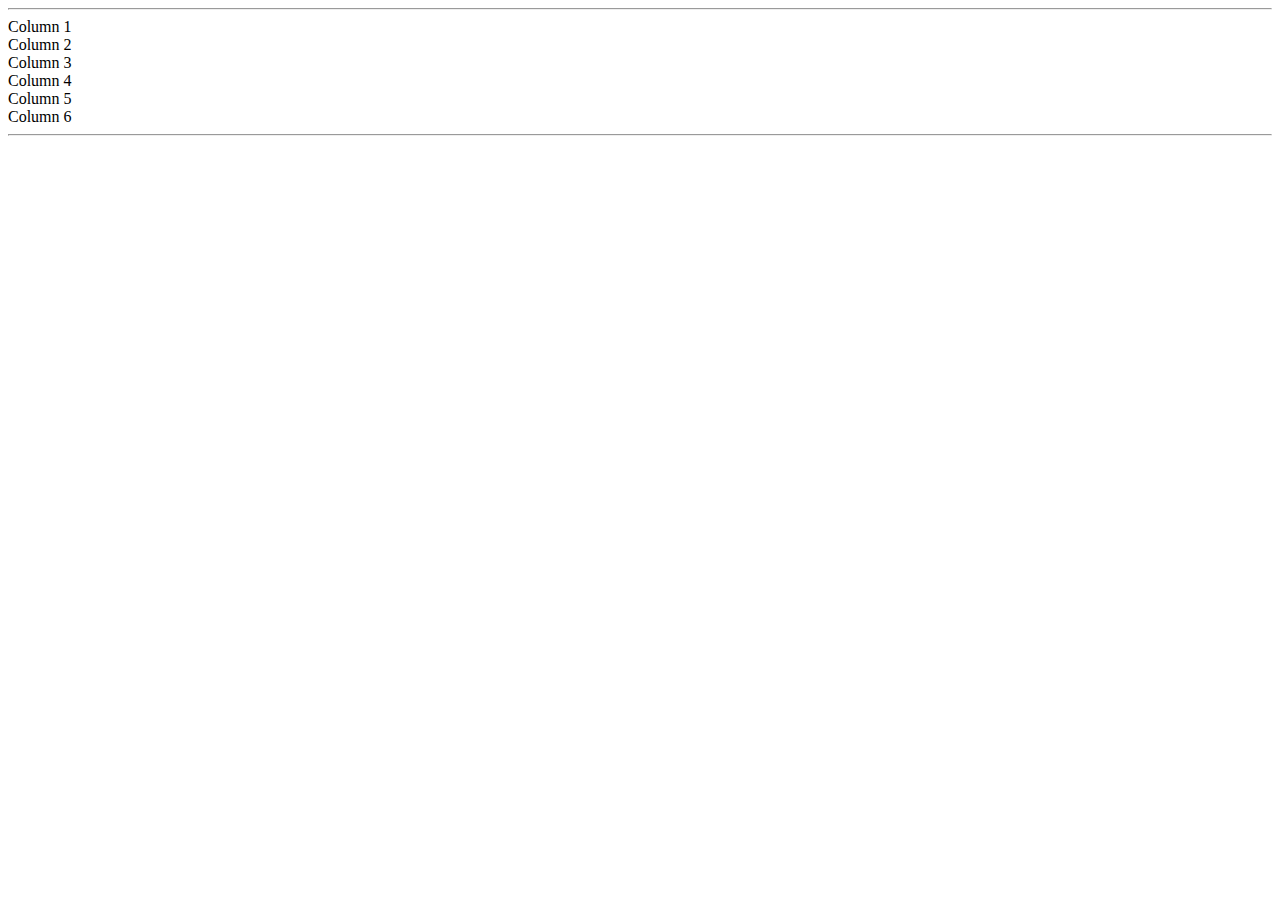
<file: Bootstrap/BS101_01 Bootstrap/index.html>
<!DOCTYPE html>
<html lang="en">
<head>
    <meta charset="UTF-8">
    <meta http-equiv="X-UA-Compatible" content="IE=edge">
    <meta name="viewport" content="width=device-width, initial-scale=1.0">
    <title>Document</title>

    <!-- Bootstrap link -->
    <link href="https://cdn.jsdelivr.net/npm/bootstrap@5.1.3/dist/css/bootstrap.min.css" rel="stylesheet" integrity="sha384-1BmE4kWBq78iYhFldvKuhfTAU6auU8tT94WrHftjDbrCEXSU1oBoqyl2QvZ6jIW3" crossorigin="anonymous">
    <!-- Bootstrap stylesheet must be before other stylesheets -->
    <link rel="stylesheet" href="styles.css">
</head>
<body>

<hr class="bg-success">

    <div class="container-xxl ">
        <div class="row  g-2">
          <div class="col-md-8 border">
            Column 1
          </div>
          <div class="col-md-3 border">
            Column 2
          </div>
          <div class="col-md-1 border">
            Column 3
          </div>
          <div class="col-md-8 border">
            Column 4
          </div>
          <div class="col-md-3 border">
            Column 5
          </div>
          <div class="col-md-1 border">
            Column 6
          </div>

        </div>
      </div>

<hr class="bg-success">

<!-- 

<div class="container-xxl">
    <div class="class1 border border-primary d-inline bg-primary  shadow"> This has some text</div>
    <div class="class2 border border-success d-inline bg-secondary ">This has some text</div>
    <div class="class3 border border-alert d-inline bg-primary ">This has some text</div>
    <div class="class4 border border-success d-inline bg-primary ">This has some text</div>

    <h3 class="align-baseline invisible">
        Some h3 invicible text inhere
    </h3>

    <h3 class="align-baseline opacity-50 text-center">
        Some h3 opacity text text-center inhere
    </h3>

    <h3 class="align-baseline opacity-50 text-end">
        Some h3 opacity text text-end inhere
    </h3>

    <div class="text-break text-lowercase fs-1">
        Font size 1 Lorem ipsum dolor sit, amet consectetur adipisicing elit. Quia impedit aspernatur provident vitae libero, alias consequuntur tempore possimus, nostrum autem eius fugit quisquam! Eum ullam eaque itaque, fugiat dolore excepturi!
    </div>

    <div class="text-break text-lowercase fs-2">
        Font size 2 Lorem ipsum dolor sit, amet consectetur adipisicing elit. Quia impedit aspernatur provident vitae libero, alias consequuntur tempore possimus, nostrum autem eius fugit quisquam! Eum ullam eaque itaque, fugiat dolore excepturi!
    </div>

    <div class="text-break text-lowercase fs-3">
        Font size 3 Lorem ipsum dolor sit, amet consectetur adipisicing elit. Quia impedit aspernatur provident vitae libero, alias consequuntur tempore possimus, nostrum autem eius fugit quisquam! Eum ullam eaque itaque, fugiat dolore excepturi!
    </div>

    <div class="text-break text-lowercase fs-3 font-monospace">
        Font size 3 Lorem ipsum dolor sit, amet consectetur adipisicing elit. Quia impedit aspernatur provident vitae libero, alias consequuntur tempore possimus, nostrum autem eius fugit quisquam! Eum ullam eaque itaque, fugiat dolore excepturi!
    </div>

</div> -->

<script src="https://cdn.jsdelivr.net/npm/bootstrap@5.1.3/dist/js/bootstrap.bundle.min.js" integrity="sha384-ka7Sk0Gln4gmtz2MlQnikT1wXgYsOg+OMhuP+IlRH9sENBO0LRn5q+8nbTov4+1p" crossorigin="anonymous"></script>
<script src="javascript.js"></script>
</body>
</html>
</file>
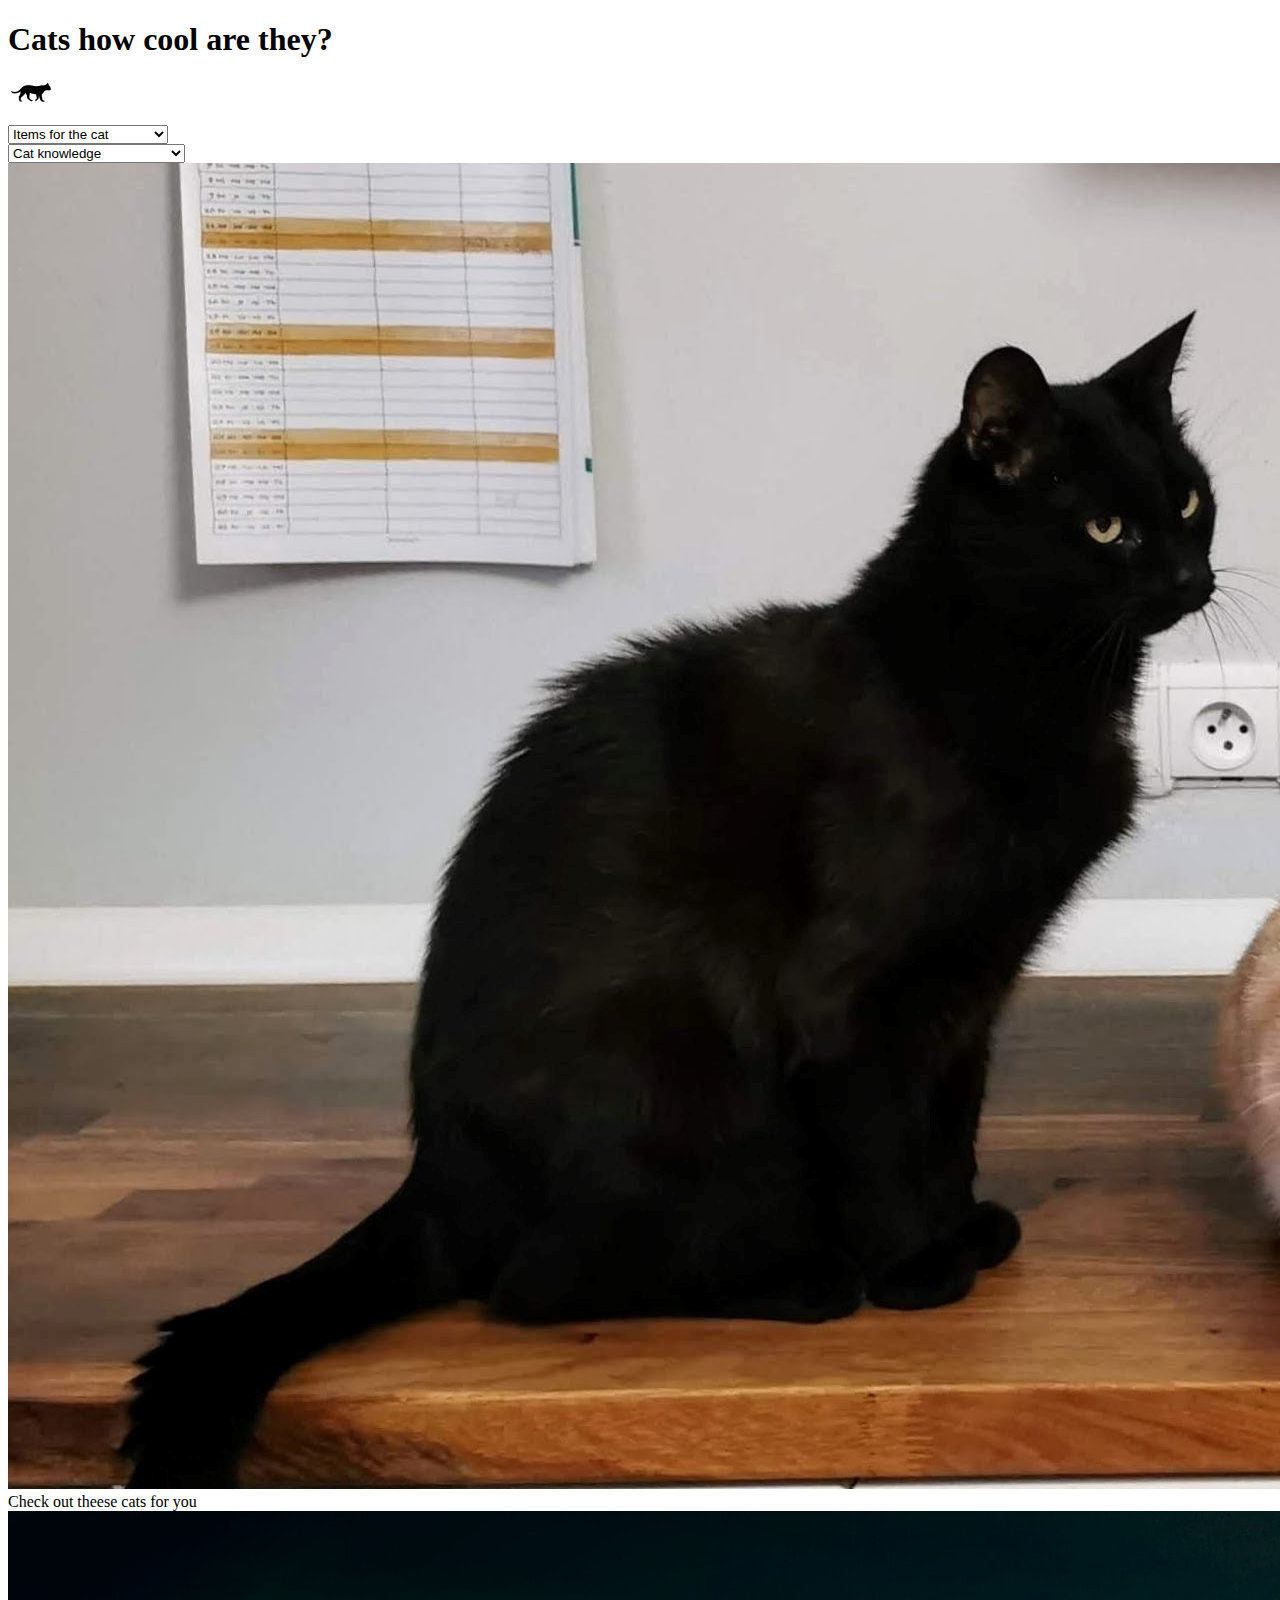
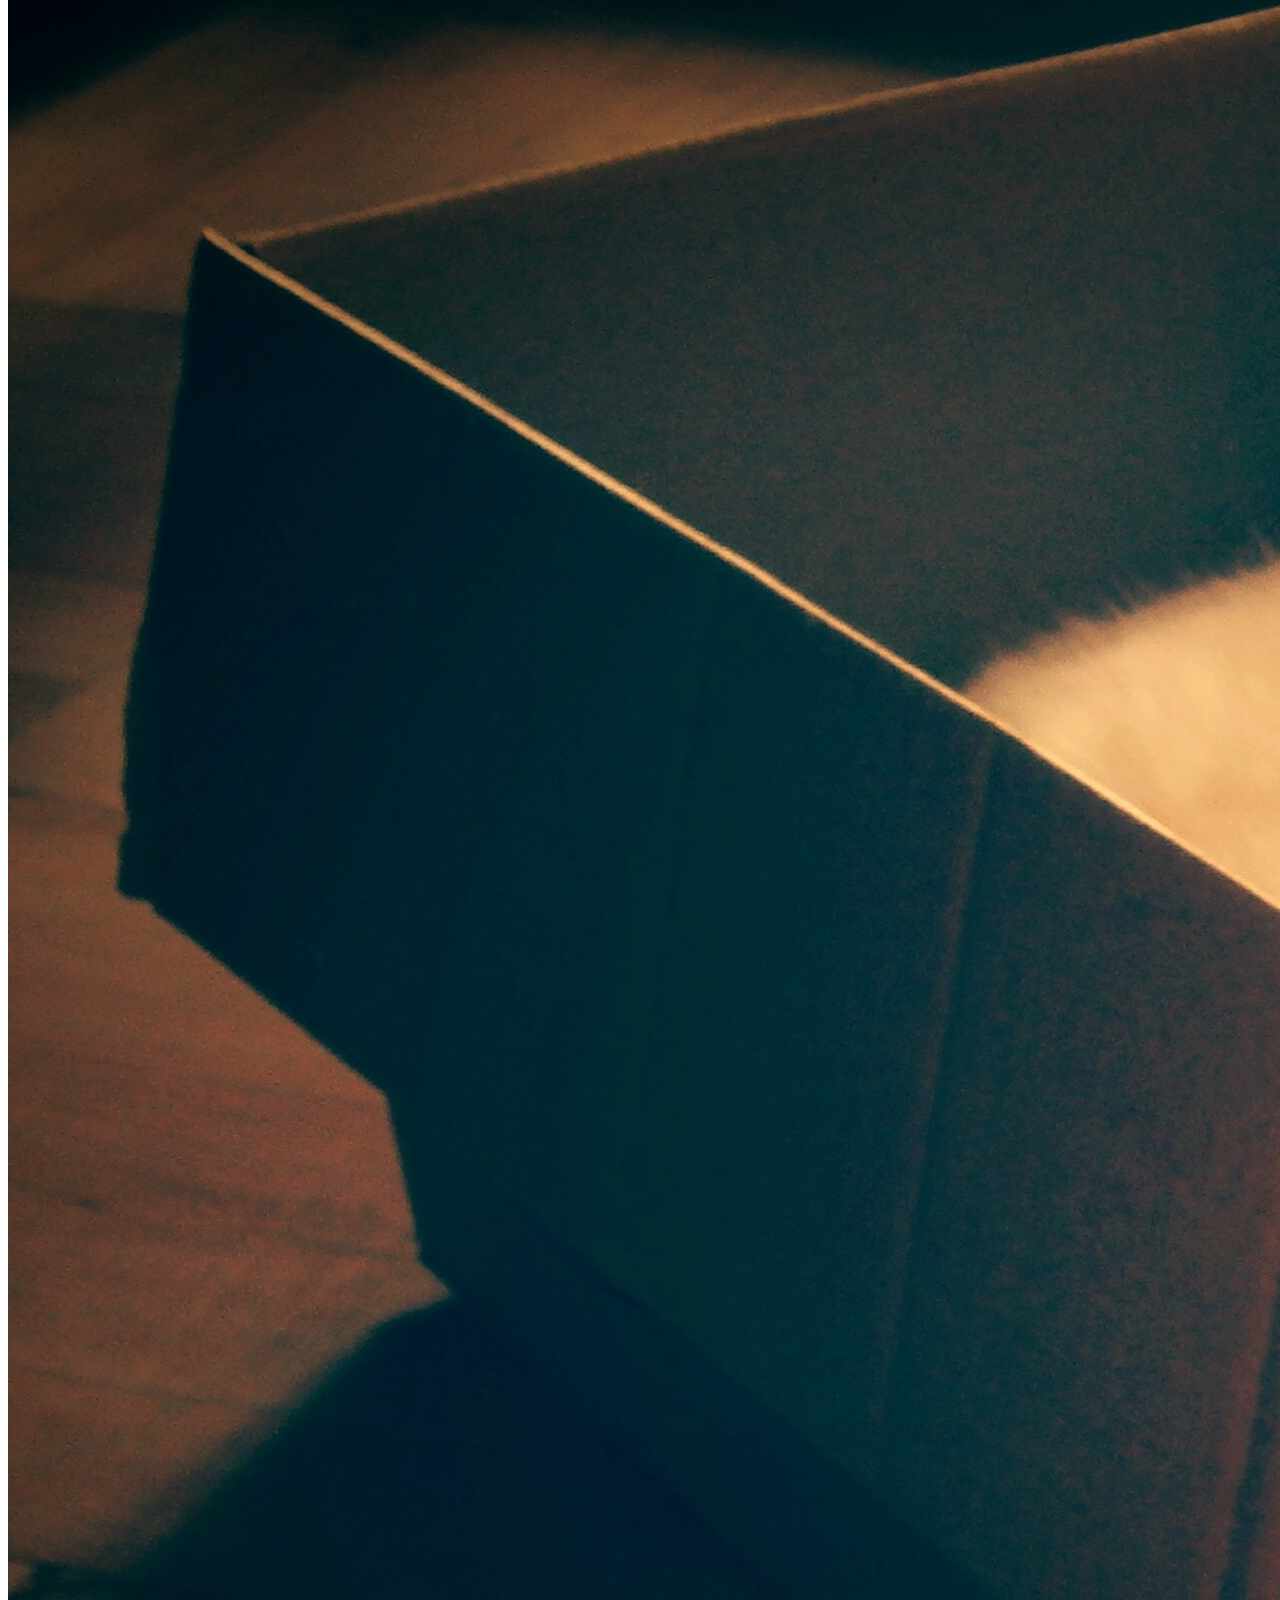
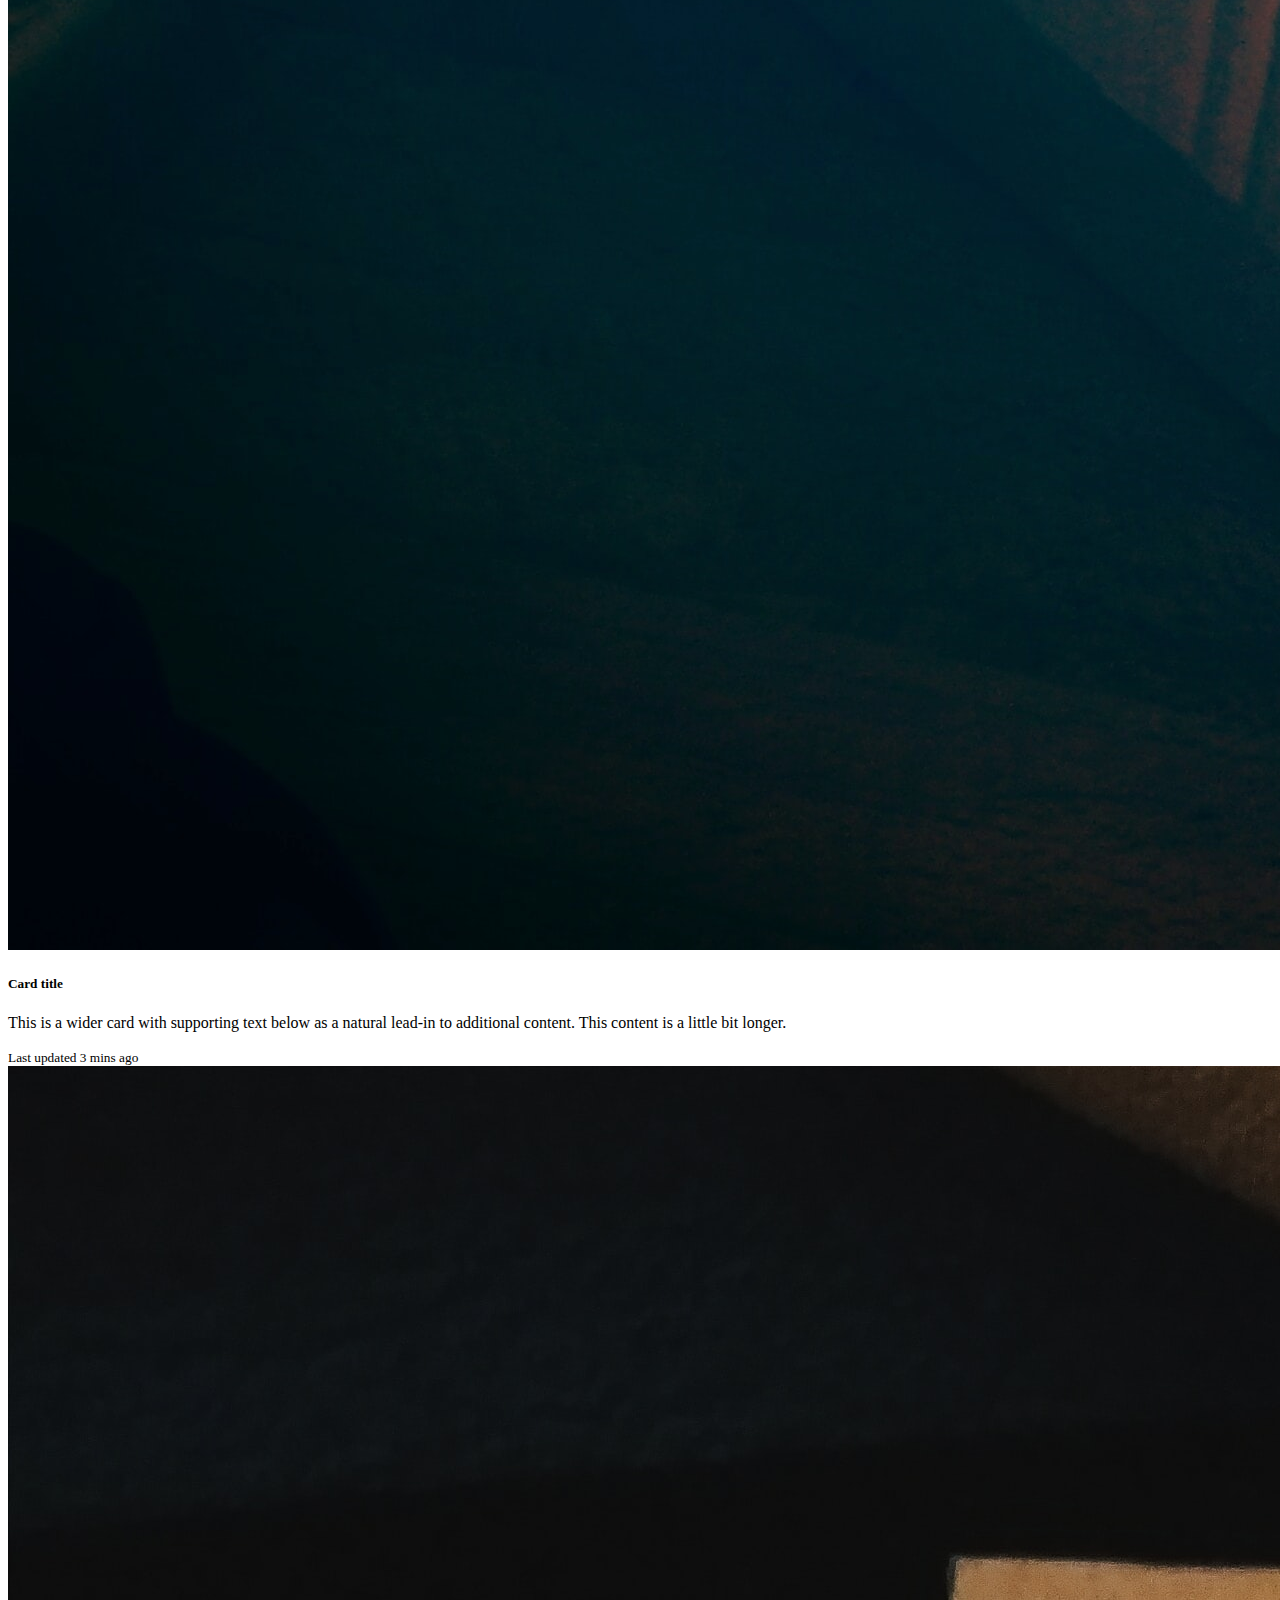
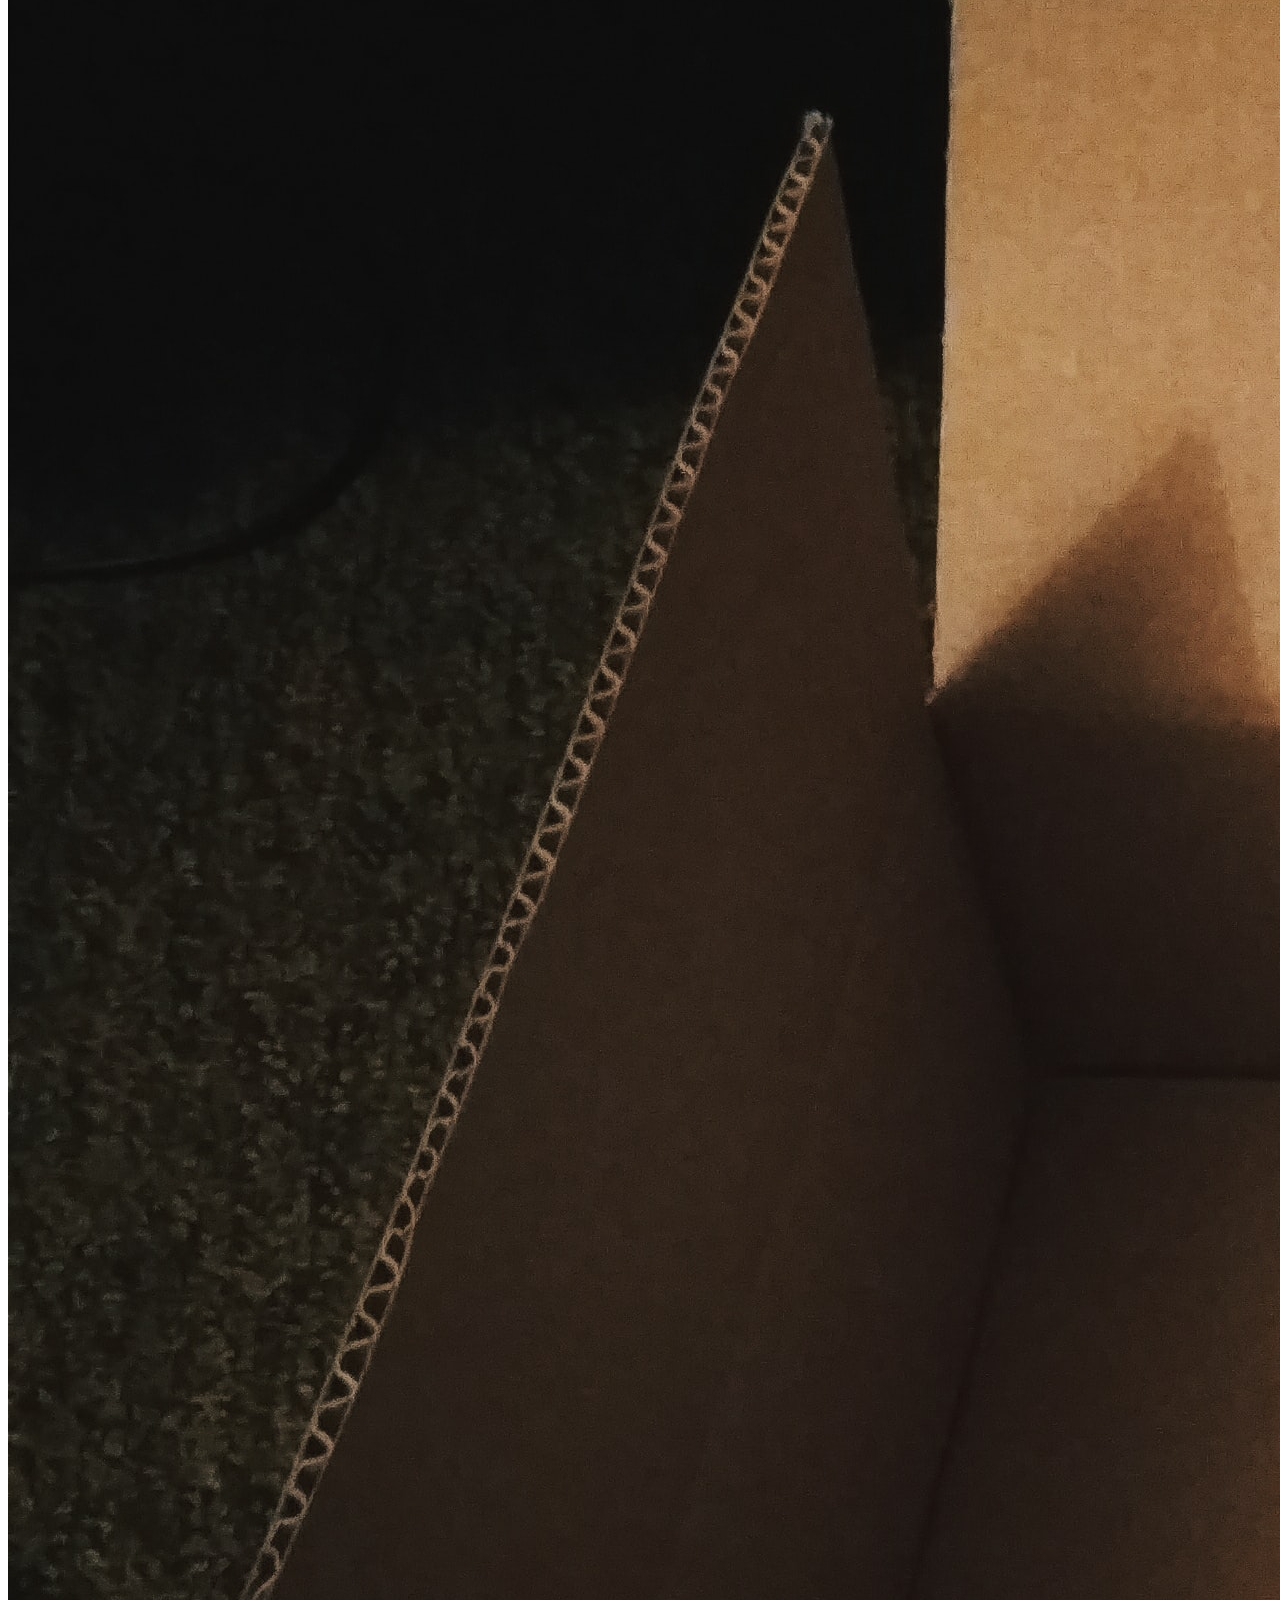
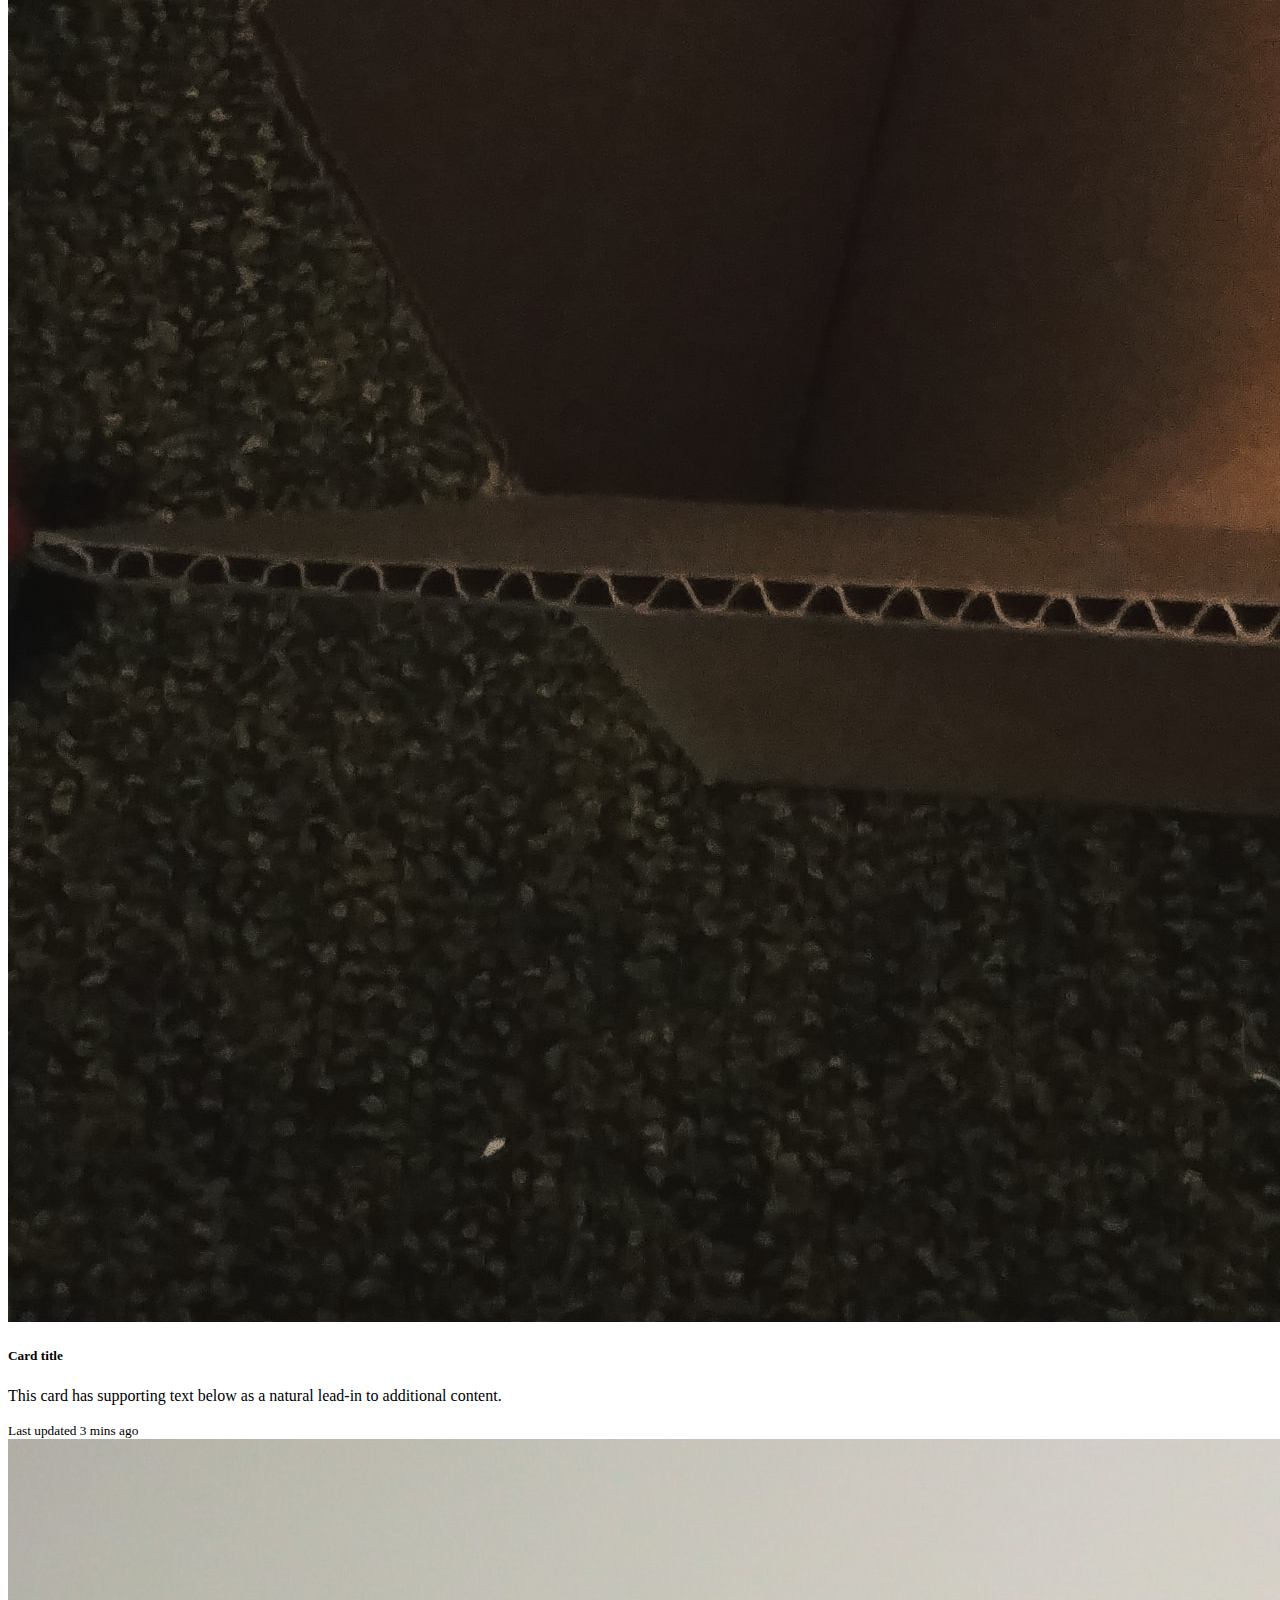
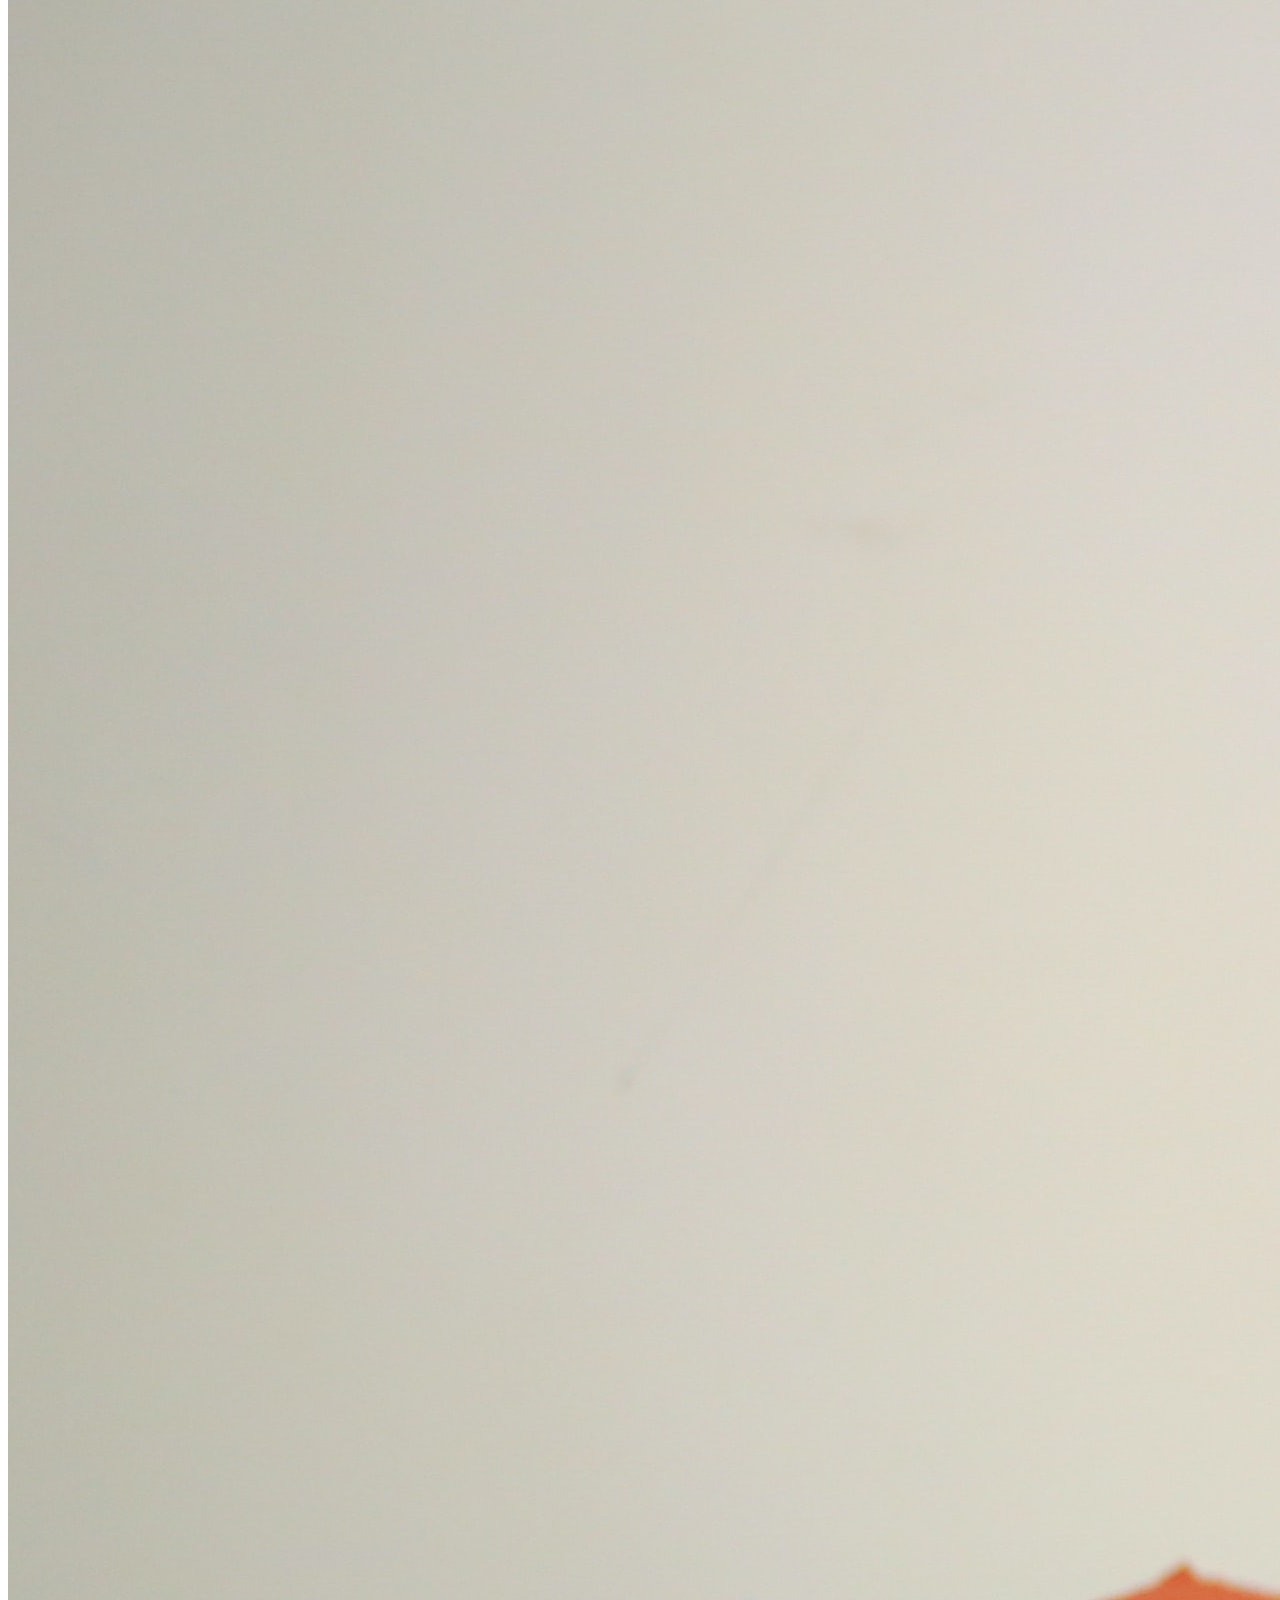
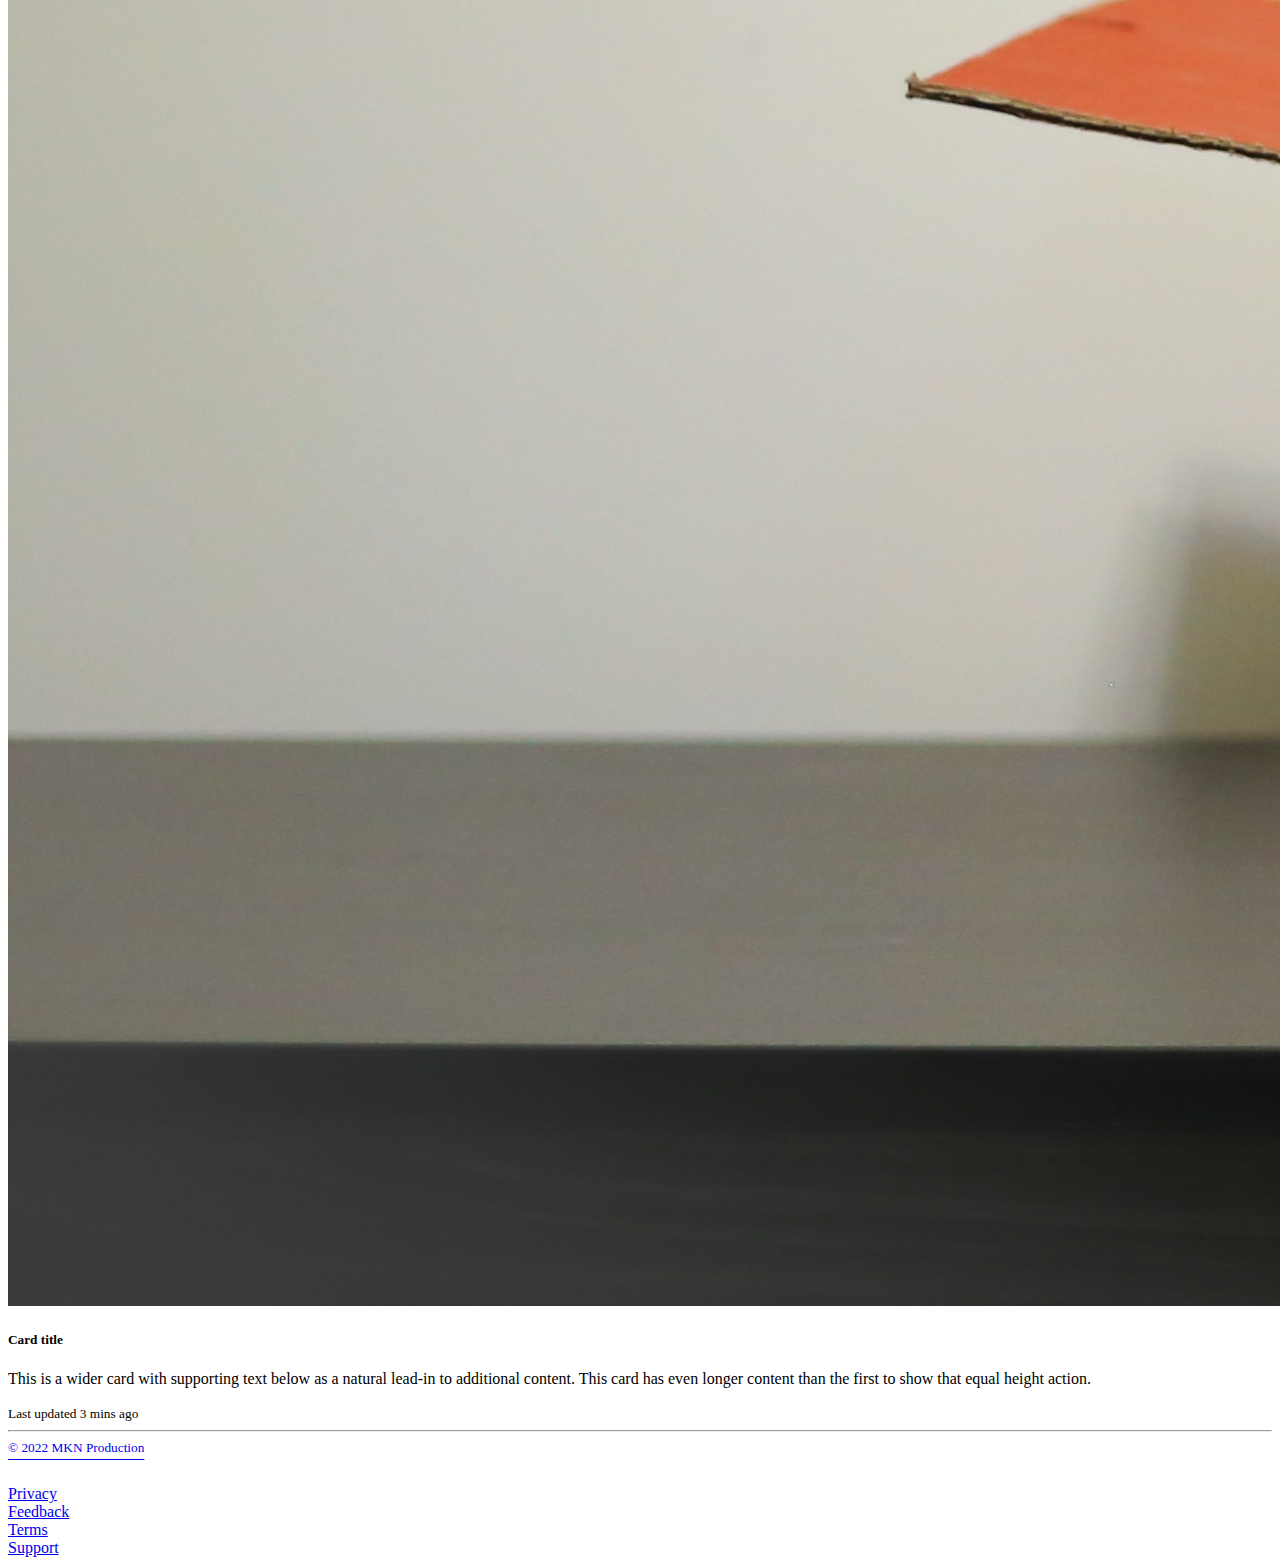
<file: Bootstrap/BS101_02 Project/index.html>
<!DOCTYPE html>
<html lang="en">
<head>
    <meta charset="UTF-8">
    <meta http-equiv="X-UA-Compatible" content="IE=edge">
    <meta name="viewport" content="width=device-width, initial-scale=1.0">
    <title>Document</title>

    <!-- Bootstrap link -->
    <link href="https://cdn.jsdelivr.net/npm/bootstrap@5.1.3/dist/css/bootstrap.min.css" rel="stylesheet" integrity="sha384-1BmE4kWBq78iYhFldvKuhfTAU6auU8tT94WrHftjDbrCEXSU1oBoqyl2QvZ6jIW3" crossorigin="anonymous">
    <!-- Bootstrap stylesheet must be before other stylesheets -->
    <link rel="stylesheet" href="styles.css">
</head>
<body>

  <!-- Page container -->
  <div class="container-fluid
  bg-light">

  <!-- Top header -->
  <div class="
  sticky-top  
  text-center 
  opacity-75 
  border-bottom 
  border-dark 
  border-2
  bg-light
  mb-5
  ">
    <h1>Cats how cool are they?</h1>
  </div>  


<!-- navigation -->
<div class="container m-2">
  <div class="row">
    <div id="nav01" class="col-2 text-center">
    <a class="navbar-brand" href="/..">
      <img src="CatIcon50.png">
    </a>
    </div>
    <div id="nav02" class="col-5">
      <select class="form-select align-center" aria-label="select example">
        <option selected>Items for the cat</option>
        <option value="1">Cats favorite food</option>
        <option value="2">Cats favorite toys</option>
        <option value="3">Cats favorite poop litter</option>
      </select>
    </div>
    <div id="nav03" class="col-5 text-center">
      <select class="form-select align-center" aria-label="select example">
        <option selected>Cat knowledge</option>
        <option value="1">Pictures</option>
        <option value="2">Cat psykology</option>
        <option value="3">Naps are they nessecary?</option>
      </select>
    </div>
  </div>
</div>


  <!-- Hero section -->
  <div class="mt-5 mb-5">
    <img class="w-100 shadow" src="ManyCats.jpg">
  </div>


  <!-- Line after hero -->
  <div class="fs-3 text-left">
    Check out theese cats for you 
  </div>


<!-- Cards section -->
<div class="row row-cols-1 row-cols-md-3 g-4">
  <div class="col">
    <div class="card h-100">
      <img src="CatInBox01.jpg" class="card-img-top" alt="...">
      <div class="card-body">
        <h5 class="card-title">Card title</h5>
        <p class="card-text">This is a wider card with supporting text below as a natural lead-in to additional content. This content is a little bit longer.</p>
      </div>
      <div class="card-footer">
        <small class="text-muted">Last updated 3 mins ago</small>
      </div>
    </div>
  </div>
  <div class="col">
    <div class="card h-100">
      <img src="CatInBox02.jpg" class="card-img-top" alt="...">
      <div class="card-body">
        <h5 class="card-title">Card title</h5>
        <p class="card-text">This card has supporting text below as a natural lead-in to additional content.</p>
      </div>
      <div class="card-footer">
        <small class="text-muted">Last updated 3 mins ago</small>
      </div>
    </div>
  </div>
  <div class="col">
    <div class="card h-100">
      <img src="CatInBox03.jpg" class="card-img-top" alt="...">
      <div class="card-body">
        <h5 class="card-title">Card title</h5>
        <p class="card-text">This is a wider card with supporting text below as a natural lead-in to additional content. This card has even longer content than the first to show that equal height action.</p>
      </div>
      <div class="card-footer">
        <small class="text-muted">Last updated 3 mins ago</small>
      </div>
    </div>
  </div>
</div>


<!-- Footer -->
<Footer class="mt-5 mb-5 fs-2">

<hr>


  <div class="container w-100 m-2 align-right">
    <div class="row">

      <div id="nav01" class="col-6 text-left">
        <a class="navbar-brand" href="/..">
          <sup>&copy; 2022 MKN Production</sup>
        </a>
      </div>

      <div id="nav02" class="col text-center">
      <a class="navbar-brand" href="/..">
        Privacy
      </a>
      </div>
      <div id="nav03" class="col text-center">
        <a class="navbar-brand" href="/..">
          Feedback
        </a>       
      </div>
      <div id="nav04" class="col text-center">
        <a class="navbar-brand" href="/..">
          Terms
        </a>
      </div>
      <div id="nav05" class="col text-center">
        <a class="navbar-brand" href="/..">
          Support
        </a>
      </div>
    </div>
  </div>

</Footer>


<!-- End container -->
</div>

<script src="https://cdn.jsdelivr.net/npm/bootstrap@5.1.3/dist/js/bootstrap.bundle.min.js" integrity="sha384-ka7Sk0Gln4gmtz2MlQnikT1wXgYsOg+OMhuP+IlRH9sENBO0LRn5q+8nbTov4+1p" crossorigin="anonymous"></script>
<script src="javascript.js"></script>
</body>
</html>
</file>
<file: Bootstrap/BS101_01 Bootstrap/styles.css>
/* div{
    width: 100px;
    height: 40px;
} */
</file>
<file: Bootstrap/BS101_02 Project/styles.css>
#nav01{
    height: 45px;



}



/* div{
    width: 100px;
    height: 40px;
} */
</file>
